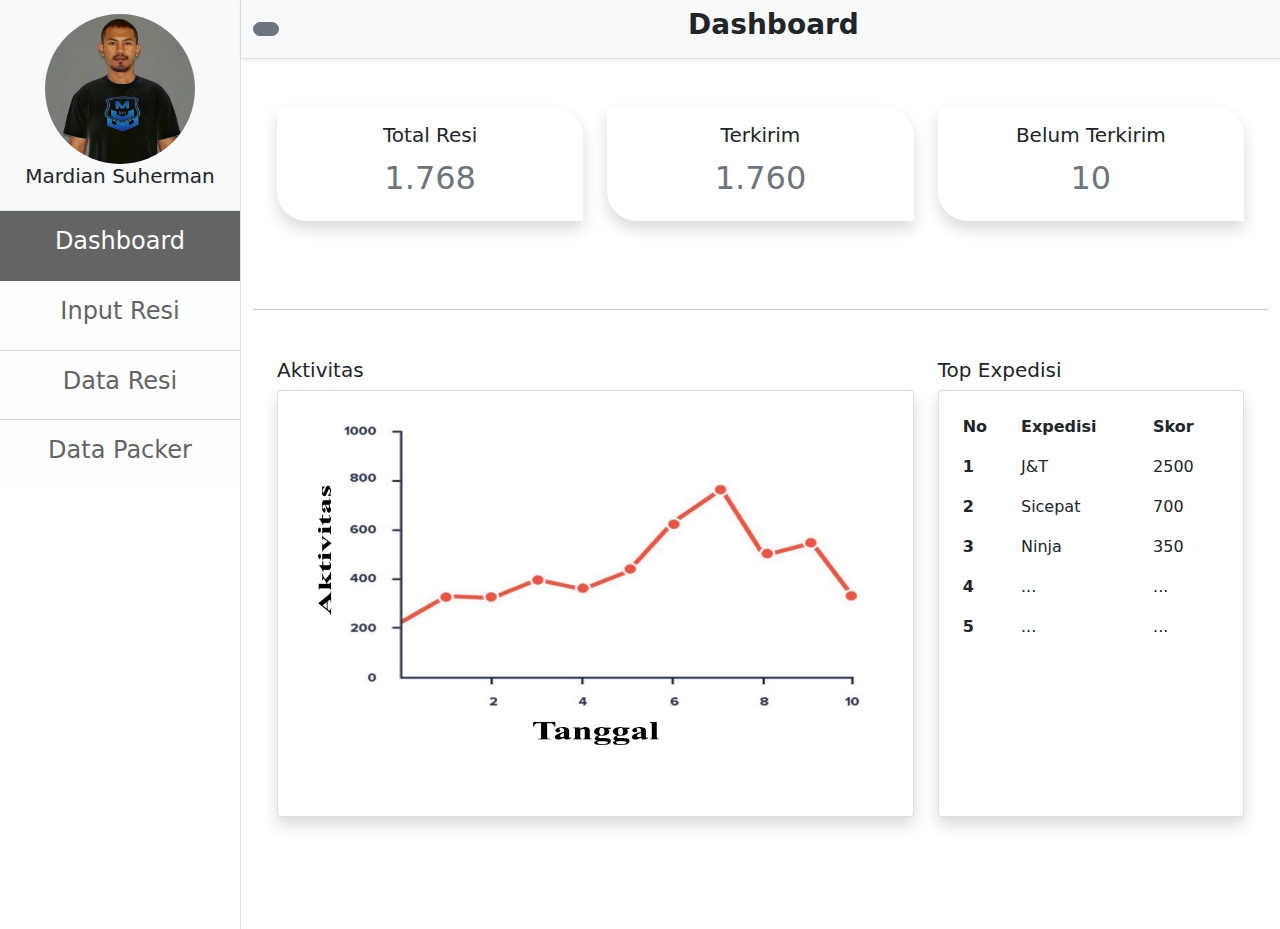
<file: index.html>
<!DOCTYPE html>
<html lang="en">

<head>
  <meta charset="utf-8" />
  <meta name="viewport" content="width=device-width, initial-scale=1, shrink-to-fit=no" />
  <meta name="description" content="" />
  <meta name="author" content="" />
  <title>Shiping Tracker</title>
  <!-- Favicon-->
  <link rel="icon" type="image/x-icon" href="assets/favicon.ico" />
  <!-- Core theme CSS (includes Bootstrap)-->
  <link rel="stylesheet" href="css/style.css">
  <link rel="stylesheet" href="css/bootstrap.css">
</head>

<body>
  <div class="d-flex" id="wrapper">
    <!-- Sidebar-->
    <div class="border-end bg-white" id="sidebar-wrapper">
      <div class="sidebar-heading border-bottom bg-light text-center">
        <input type="file" accept="image/*" id="cari-foto" style="display: none;">
        <img src="assets/img/pp.jpg" onclick="gantifoto()" alt="Profile Picture" style="width:150px"
          class="img-fluid rounded-circle" />
        <h5>Mardian Suherman</h5>
      </div>
      <div class="list-group list-group-flush text-center">
        <a class="list-group-item list-group-item-action list-group-item-light p-3 active" href="index.html">
          <h4> Dashboard</h4>
        </a>
        <a class="list-group-item list-group-item-action list-group-item-light p-3" href="inputresi.html">
          <h4> Input Resi</h4>
        </a>
        <a class="list-group-item list-group-item-action list-group-item-light p-3" href="dataresi.html">
          <h4> Data Resi</h4>
        </a>
        <a class="list-group-item list-group-item-action list-group-item-light p-3" href="datapacker.html">
          <h4>Data Packer</h4>
        </a>
      </div>
    </div>
    <!-- Page content wrapper-->
    <div id="page-content-wrapper">
      <!-- Top navigation-->
      <nav class="navbar shadow-sm navbar-expand-lg navbar-light bg-light border-bottom">
        <div class="container-fluid">
          <button onclick="show_hidde()" class="btn btn-secondary rounded-pill" id="sidebarToggle"><i
              class="fa-solid fa-bars"></i></button>

          <h3 id="top-title" class="fw-bold">Dashboard</h3>

          <a class="logout" href="/404.html"><i class="fa-solid fa-right-from-bracket"></i></a>
        </div>
      </nav>

      <!-- Page content-->
      <div class="container-fluid">
        <div class="section-title col-12 mx-auto">

          <div class="container mt-5 ">
            <div class="row mx-auto">

              <div class="col-12 col-md-4  mb-4">
                <div class="count shadow">
                  <div class="card-body text-center">
                    <h5 class="card-title mb-3">Total Resi</h5>
                    <h2 class="card-subtitle mb-2 text-muted">1.768</h2>
                  </div>
                </div>
              </div>
              <div class="col-12 col-md-4  mb-4">
                <div class="count shadow">
                  <div class="card-body text-center">
                    <h5 class="card-title mb-3">Terkirim</h5>
                    <h2 class="card-subtitle mb-2 text-muted">1.760</h2>
                  </div>
                </div>
              </div>
              <div class="col-12 col-md-4  mb-4">
                <div class="count shadow">
                  <div class="card-body text-center">
                    <h5 class="card-title mb-3">Belum Terkirim</h5>
                    <h2 class="card-subtitle mb-2 text-muted">10</h2>
                  </div>
                </div>
              </div>
            </div>
          </div>
          <br />
          <br />
          <hr />

          <div class="container mt-5 mb-5">
            <div class="row mx-auto">

              <div class="col-md-8 mb-5">
                <h5> Aktivitas </h5>
                <div class="card shadow">
                  <div class="card-body text-center">

                    <div class='img'>
                      <img src="assets/img/chart.jpg" alt="chart" class="img-fluid">
                    </div>

                  </div>
                </div>
              </div>

              <div class="col-md-4 mb-5">
                <h5> Top Expedisi </h5>
                <div class="card shadow">
                  <div class="card-body">

                    <table class="table table-borderless table-hover">
                      <thead>
                        <tr>
                          <th scope="col">No</th>
                          <th scope="col">Expedisi</th>
                          <th scope="col">Skor</th>
                        </tr>
                      </thead>

                      <tbody>
                        <tr>
                          <th scope="row">1</th>
                          <td>J&T</td>
                          <td>2500</td>
                        </tr>
                        <tr>
                          <th scope="row">2</th>
                          <td>Sicepat</td>
                          <td>700</td>
                        </tr>
                        <tr>
                          <th scope="row">3</th>
                          <td>Ninja</td>
                          <td>350</td>
                        </tr>
                        <tr>
                          <th scope="row">4</th>
                          <td>...</td>
                          <td>...</td>
                        </tr>
                        <tr>
                          <th scope="row">5</th>
                          <td>...</td>
                          <td>...</td>
                        </tr>
                      </tbody>

                    </table>
                  </div>
                </div>
              </div>
            </div>
          </div>
          <br />
          <br />

        </div>
      </div>

    </div>
  </div>

  <!-- Bootstrap core JS-->
  <script src="js/bootstrap.js"></script>
  <script src="js/scripts.js"></script>
  <script src="js/fontawesome.js"></script>
</body>

</html>
</file>
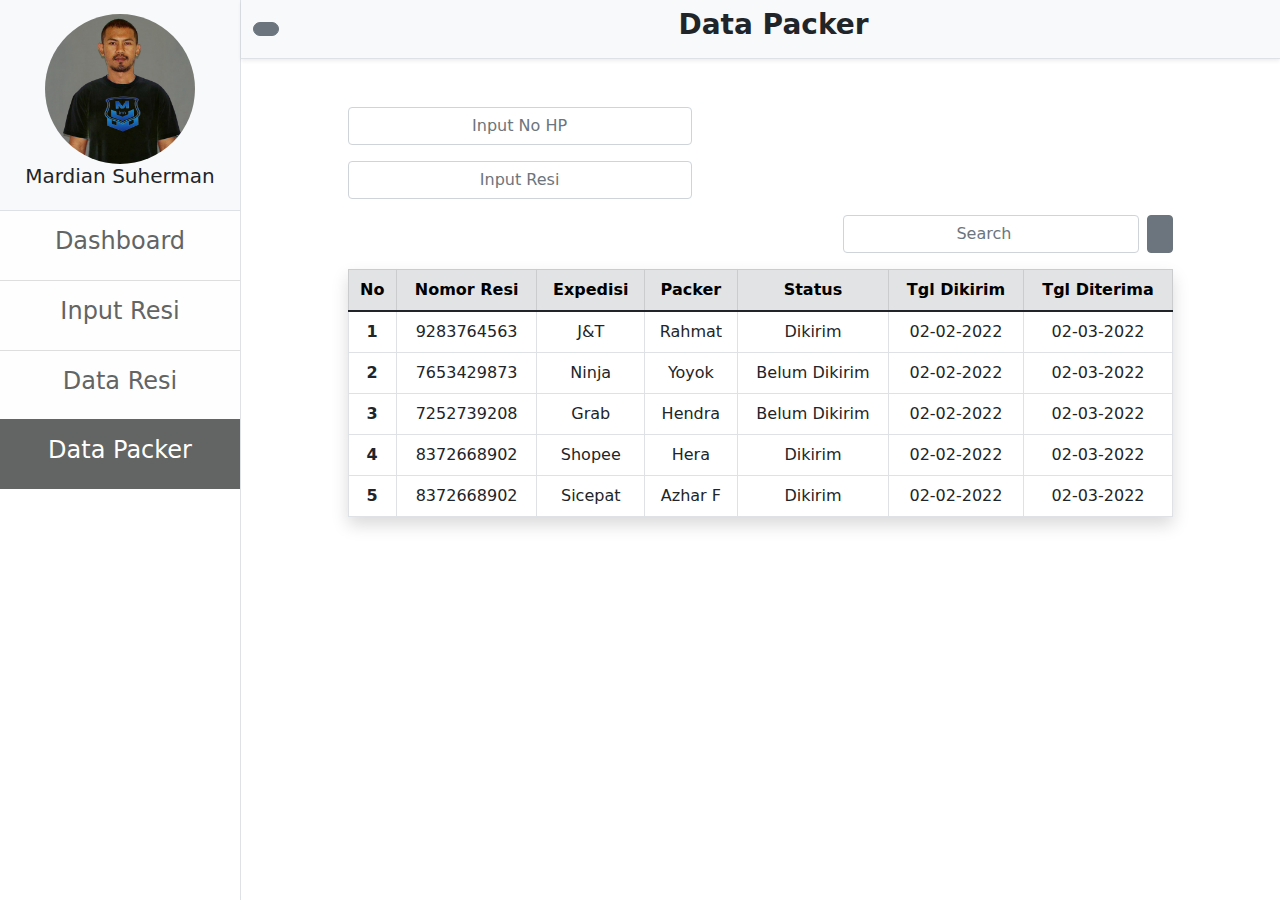
<file: datapacker.html>
<!DOCTYPE html>
<html lang="en">

<head>
  <meta charset="utf-8" />
  <meta name="viewport" content="width=device-width, initial-scale=1, shrink-to-fit=no" />
  <meta name="description" content="" />
  <meta name="author" content="" />
  <title>Shiping Tracker</title>
  <!-- Favicon-->
  <link rel="icon" type="image/x-icon" href="assets/favicon.ico" />
  <!-- Core theme CSS (includes Bootstrap)-->
  <link rel="stylesheet" href="css/style.css">
  <link rel="stylesheet" href="css/bootstrap.css">

</head>

<body>
  <div class="d-flex" id="wrapper">
    <!-- Sidebar-->
    <div class="border-end bg-white" id="sidebar-wrapper">
      <div class="sidebar-heading border-bottom bg-light text-center">
        <img src="assets/img/pp.jpg" alt="Profile Picture" style="width:150px" class="img-fluid rounded-circle" />
        <h5>Mardian Suherman</h5>
      </div>
      <div class="list-group list-group-flush text-center">
        <a class="list-group-item list-group-item-action list-group-item-light p-3" href="index.html">
          <h4> Dashboard</h4>
        </a>
        <a class="list-group-item list-group-item-action list-group-item-light p-3" href="inputresi.html">
          <h4> Input Resi</h4>
        </a>
        <a class="list-group-item list-group-item-action list-group-item-light p-3" href="dataresi.html">
          <h4> Data Resi</h4>
        </a>
        <a class="list-group-item list-group-item-action list-group-item-light p-3 active" href="datapacker.html">
          <h4>Data Packer</h4>
        </a>
      </div>
    </div>
    <!-- Page content wrapper-->
    <div id="page-content-wrapper">
      <!-- Top navigation-->
      <nav class="navbar shadow-sm navbar-expand-lg navbar-light bg-light border-bottom">
        <div class="container-fluid">
          <button onclick="show_hidde()" class="btn btn-secondary rounded-pill" id="sidebarToggle"><i
              class="fa-solid fa-bars"></i></button>

          <h3 id="top-title" class="fw-bold">Data Packer</h3>

          <a class="logout" href="/404.html"><i class="fa-solid fa-right-from-bracket"></i></a>
        </div>
      </nav>

      <!-- Page content-->
      <div class="container-fluid scrollx">
        <div class="container">

          <div class="col-10 mx-auto">

            <div class="mt-5 justify-content-start">
              <div class="col-12 col-sm-7 col-lg-5 mb-3">
                <input type="text" class="form-control text-center" placeholder="Input No HP">
              </div>
              <div class="col-12 col-sm-7 col-lg-5">
                <input type="text" class="form-control text-center" placeholder="Input Resi">
              </div>
            </div>

            <div class="row justify-content-end">
              <form class="d-flex mt-3 col-12 col-sm-7 col-lg-5">
                <input class="text-center form-control me-2" type="search" placeholder="Search" aria-label="Search">
                <button class="btn btn-secondary" type="submit"><i
                    class="fa-solid fa-magnifying-glass"></i></i></button>
              </form>
            </div>

            <table class="table table-bordered text-center table-hover mt-3 mb-5 shadow ">
              <div class="justify-content-center col-12 col-md-10">
                <thead class="table-secondary">
                  <tr>
                    <th scope="col">No</th>
                    <th scope="col">Nomor Resi</th>
                    <th scope="col">Expedisi</th>
                    <th scope="col">Packer</th>
                    <th scope="col">Status</th>
                    <th scope="col">Tgl Dikirim</th>
                    <th scope="col">Tgl Diterima</th>
                  </tr>
                </thead>
                <tbody>
                  <tr>
                    <th scope="row">1</th>
                    <td>9283764563</td>
                    <td>J&T</td>
                    <td>Rahmat</td>
                    <td>Dikirim</td>
                    <td>02-02-2022</td>
                    <td>02-03-2022</td>

                  </tr>
                  <tr>
                    <th scope="row">2</th>
                    <td>7653429873</td>
                    <td>Ninja</td>
                    <td>Yoyok</td>
                    <td>Belum Dikirim</td>
                    <td>02-02-2022</td>
                    <td>02-03-2022</td>
                  </tr>
                  <tr>
                    <th scope="row">3</th>
                    <td>7252739208</td>
                    <td>Grab</td>
                    <td>Hendra</td>
                    <td>Belum Dikirim</td>
                    <td>02-02-2022</td>
                    <td>02-03-2022</td>
                  </tr>
                  <tr>
                    <th scope="row">4</th>
                    <td>8372668902</td>
                    <td>Shopee</td>
                    <td>Hera</td>
                    <td>Dikirim</td>
                    <td>02-02-2022</td>
                    <td>02-03-2022</td>
                  </tr>
                  <tr>
                    <th scope="row">5</th>
                    <td>8372668902</td>
                    <td>Sicepat</td>
                    <td>Azhar F</td>
                    <td>Dikirim</td>
                    <td>02-02-2022</td>
                    <td>02-03-2022</td>
                  </tr>
                </tbody>
              </div>
            </table>


          </div>
        </div>
      </div>

    </div>
  </div>

  <!-- Bootstrap core JS-->
  <script src="js/bootstrap.js"></script>
  <!-- Core theme JS-->
  <script src="js/scripts.js"></script>
  <script src="js/fontawesome.js"></script>
</body>

</html>
</file>
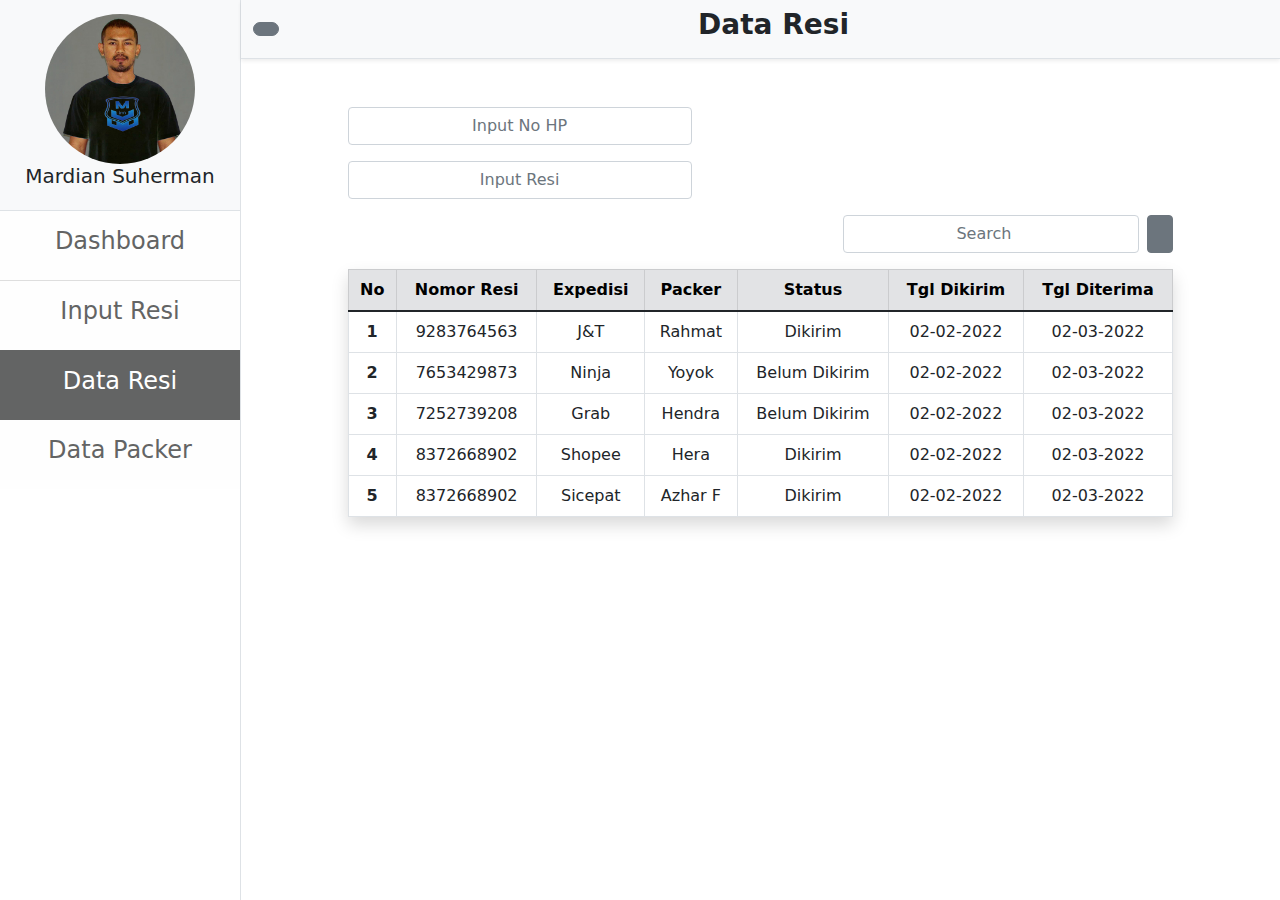
<file: dataresi.html>
<!DOCTYPE html>
<html lang="en">

<head>
  <meta charset="utf-8" />
  <meta name="viewport" content="width=device-width, initial-scale=1, shrink-to-fit=no" />
  <meta name="description" content="" />
  <meta name="author" content="" />
  <title>Shiping Tracker</title>
  <!-- Favicon-->
  <link rel="icon" type="image/x-icon" href="assets/favicon.ico" />
  <!-- Core theme CSS (includes Bootstrap)-->
  <link rel="stylesheet" href="css/style.css">
  <link rel="stylesheet" href="css/bootstrap.css">

</head>

<body>
  <div class="d-flex " id="wrapper">
    <!-- Sidebar-->
    <div class="border-end bg-white" id="sidebar-wrapper">
      <div class="sidebar-heading border-bottom bg-light text-center">
        <img src="assets/img/pp.jpg" alt="Profile Picture" style="width:150px" class="img-fluid rounded-circle" />
        <h5>Mardian Suherman</h5>
      </div>
      <div class="list-group list-group-flush text-center">
        <a class="list-group-item list-group-item-action list-group-item-light p-3" href="index.html">
          <h4> Dashboard</h4>
        </a>
        <a class="list-group-item list-group-item-action list-group-item-light p-3" href="inputresi.html">
          <h4> Input Resi</h4>
        </a>
        <a class="list-group-item list-group-item-action list-group-item-light p-3 active" href="dataresi.html">
          <h4> Data Resi</h4>
        </a>
        <a class="list-group-item list-group-item-action list-group-item-light p-3" href="datapacker.html">
          <h4>Data Packer</h4>
        </a>
      </div>
    </div>
    <!-- Page content wrapper-->
    <div id="page-content-wrapper">
      <!-- Top navigation-->
      <nav class="navbar shadow-sm navbar-expand-lg navbar-light bg-light border-bottom">
        <div class="container-fluid">
          <button onclick="show_hidde()" class="btn btn-secondary rounded-pill" id="sidebarToggle"><i
              class="fa-solid fa-bars"></i></button>

          <h3 id="top-title" class="fw-bold">Data Resi</h3>

          <a class="logout" href="/404.html"><i class="fa-solid fa-right-from-bracket"></i></a>
        </div>
      </nav>

      <!-- Page content-->
      <div class="container-fluid scrollx">
        <div class="container">

          <div class="col-10 mx-auto">

            <div class="mt-5 justify-content-start">
              <div class="col-12 col-sm-7 col-lg-5 mb-3">
                <input type="text" class="form-control text-center" placeholder="Input No HP">
              </div>
              <div class="col-12 col-sm-7 col-lg-5">
                <input type="text" class="form-control text-center" placeholder="Input Resi">
              </div>
            </div>

            <div class="row justify-content-end">
              <form class="d-flex mt-3 col-12 col-sm-7 col-lg-5">
                <input class="text-center form-control me-2" type="search" placeholder="Search" aria-label="Search">
                <button class="btn btn-secondary" type="submit"><i
                    class="fa-solid fa-magnifying-glass"></i></i></button>
              </form>
            </div>

            <table class="table table-bordered text-center table-hover mt-3 mb-5 shadow  ">
              <div class="justify-content-center col-12 col-md-10">
                <thead class="table-secondary">
                  <tr>
                    <th scope="col">No</th>
                    <th scope="col">Nomor Resi</th>
                    <th scope="col">Expedisi</th>
                    <th scope="col">Packer</th>
                    <th scope="col">Status</th>
                    <th scope="col">Tgl Dikirim</th>
                    <th scope="col">Tgl Diterima</th>
                  </tr>
                </thead>
                <tbody>
                  <tr>
                    <th scope="row">1</th>
                    <td>9283764563</td>
                    <td>J&T</td>
                    <td>Rahmat</td>
                    <td>Dikirim</td>
                    <td>02-02-2022</td>
                    <td>02-03-2022</td>

                  </tr>
                  <tr>
                    <th scope="row">2</th>
                    <td>7653429873</td>
                    <td>Ninja</td>
                    <td>Yoyok</td>
                    <td>Belum Dikirim</td>
                    <td>02-02-2022</td>
                    <td>02-03-2022</td>
                  </tr>
                  <tr>
                    <th scope="row">3</th>
                    <td>7252739208</td>
                    <td>Grab</td>
                    <td>Hendra</td>
                    <td>Belum Dikirim</td>
                    <td>02-02-2022</td>
                    <td>02-03-2022</td>
                  </tr>
                  <tr>
                    <th scope="row">4</th>
                    <td>8372668902</td>
                    <td>Shopee</td>
                    <td>Hera</td>
                    <td>Dikirim</td>
                    <td>02-02-2022</td>
                    <td>02-03-2022</td>
                  </tr>
                  <tr>
                    <th scope="row">5</th>
                    <td>8372668902</td>
                    <td>Sicepat</td>
                    <td>Azhar F</td>
                    <td>Dikirim</td>
                    <td>02-02-2022</td>
                    <td>02-03-2022</td>
                  </tr>
                </tbody>
              </div>
            </table>


          </div>
        </div>
      </div>
    </div>
  </div>

  <!-- Bootstrap core JS-->
  <script src="js/bootstrap.js"></script>
  <!-- Core theme JS-->
  <script src="js/scripts.js"></script>
  <script src="js/fontawesome.js"></script>
</body>

</html>
</file>
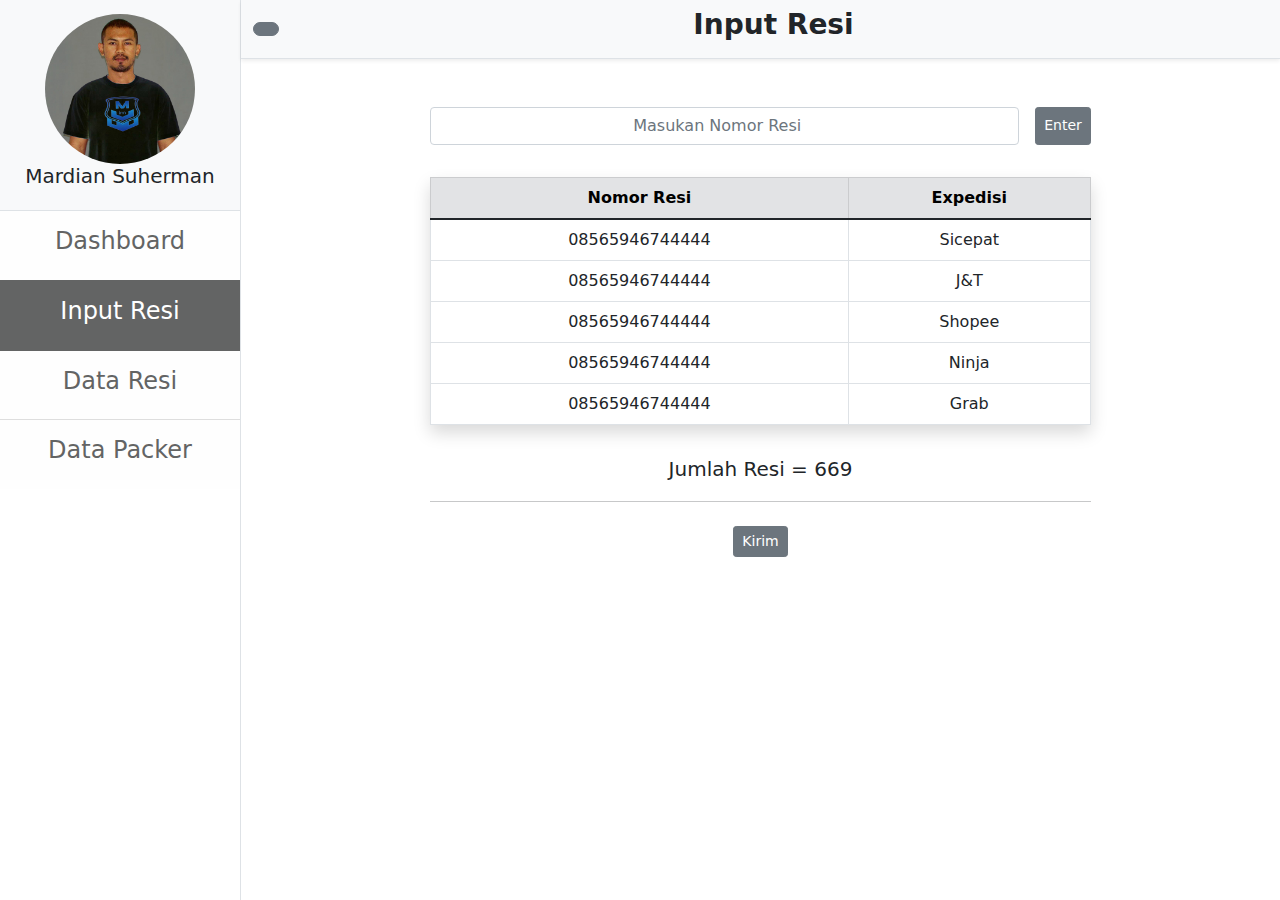
<file: inputresi.html>
<!DOCTYPE html>
<html lang="en">

<head>
  <meta charset="utf-8" />
  <meta name="viewport" content="width=device-width, initial-scale=1, shrink-to-fit=no" />
  <meta name="description" content="" />
  <meta name="author" content="" />
  <title>Shiping Tracker</title>
  <!-- Favicon-->
  <link rel="icon" type="image/x-icon" href="assets/favicon.ico" />
  <!-- Core theme CSS (includes Bootstrap)-->
  <link rel="stylesheet" href="css/style.css">
  <link rel="stylesheet" href="css/bootstrap.css">

</head>

<body>
  <div class="d-flex" id="wrapper">
    <!-- Sidebar-->
    <div class="border-end bg-white" id="sidebar-wrapper">
      <div class="sidebar-heading border-bottom bg-light text-center">
        <img src="assets/img/pp.jpg" alt="Profile Picture" style="width:150px" class="img-fluid rounded-circle" />
        <h5>Mardian Suherman</h5>
      </div>
      <div class="list-group list-group-flush text-center">
        <a class="list-group-item list-group-item-action list-group-item-light p-3" href="index.html">
          <h4> Dashboard</h4>
        </a>
        <a class="list-group-item list-group-item-action list-group-item-light p-3 active" href="inputresi.html">
          <h4> Input Resi</h4>
        </a>
        <a class="list-group-item list-group-item-action list-group-item-light p-3" href="dataresi.html">
          <h4> Data Resi</h4>
        </a>
        <a class="list-group-item list-group-item-action list-group-item-light p-3" href="datapacker.html">
          <h4>Data Packer</h4>
        </a>
      </div>
    </div>
    <!-- Page content wrapper-->
    <div id="page-content-wrapper">
      <!-- Top navigation-->
      <nav class="navbar shadow-sm navbar-expand-lg navbar-light bg-light border-bottom">
        <div class="container-fluid">
          <button onclick="show_hidde()" class="btn btn-secondary rounded-pill" id="sidebarToggle"><i
              class="fa-solid fa-bars"></i></button>

          <h3 id="top-title" class="fw-bold">Input Resi</h3>

          <a class="logout" href="/404.html"><i class="fa-solid fa-right-from-bracket"></i></a>
        </div>
      </nav>

      <!-- Page content-->
      <div class="container-fluid">
        <div class="container">
          <div class="section-title d-grid col-md-8 mx-auto">

            <form class="d-flex mt-5 justify-content-center col-12">
              <div class="col">
                <input class="table-resi text-center form-control " type="search" placeholder="Masukan Nomor Resi"
                  aria-label="Search">
              </div><span></span>
              <button class="btn btn-secondary btn-sm ms-3" type="submit">Enter</button>
            </form>

            <div class="col-12 mt-3 ">
              <table class="table table-bordered text-center table-hover mt-3 shadow">
                <thead class="table-secondary">
                  <tr>
                    <th scope="col">Nomor Resi</th>
                    <th scope="col">Expedisi</th>
                  </tr>
                </thead>
                <tbody>
                  <tr>
                    <td scope="row">08565946744444</td>
                    <td>Sicepat</td>
                  </tr>
                  <tr>
                    <td scope="row">08565946744444</td>
                    <td>J&T</td>
                  </tr>
                  <tr>
                    <td scope="row">08565946744444</td>
                    <td>Shopee</td>
                  </tr>
                  <tr>
                    <td scope="row">08565946744444</td>
                    <td>Ninja</td>
                  </tr>
                  <tr>
                    <td scope="row">08565946744444</td>
                    <td>Grab</td>
                  </tr>
                </tbody>
              </table>
            </div>

            <h5 class="text-center mt-3 mb-1">
              Jumlah Resi = 669
            </h5>
            <hr>
            <div class="text-center mt-2 mb-5">
              <button class="btn btn-secondary btn-sm">Kirim</button>
            </div>
          </div>
        </div>
      </div>
    </div>
  </div>

  <!-- Bootstrap core JS-->
  <script src="js/bootstrap.js"></script>
  <!-- Core theme JS-->
  <script src="js/scripts.js"></script>
  <script src="js/fontawesome.js"></script>
</body>

</html>
</file>
<file: css/style.css>
.scrollx {
  overflow: auto;
}

.logout {
  color: #6c757d;
}

.count {
  border-top-right-radius: 30px;
  border-bottom-left-radius: 30px;
}

.count:hover {
transform: scale(1.1);
cursor: not-allowed;
}

.rounded-circle:hover {
  transform: scale(0.9);
  transition: all 400ms ease;
}

.btn {
  border: none;
}

.card {
  height: 100%;
}
</file>
